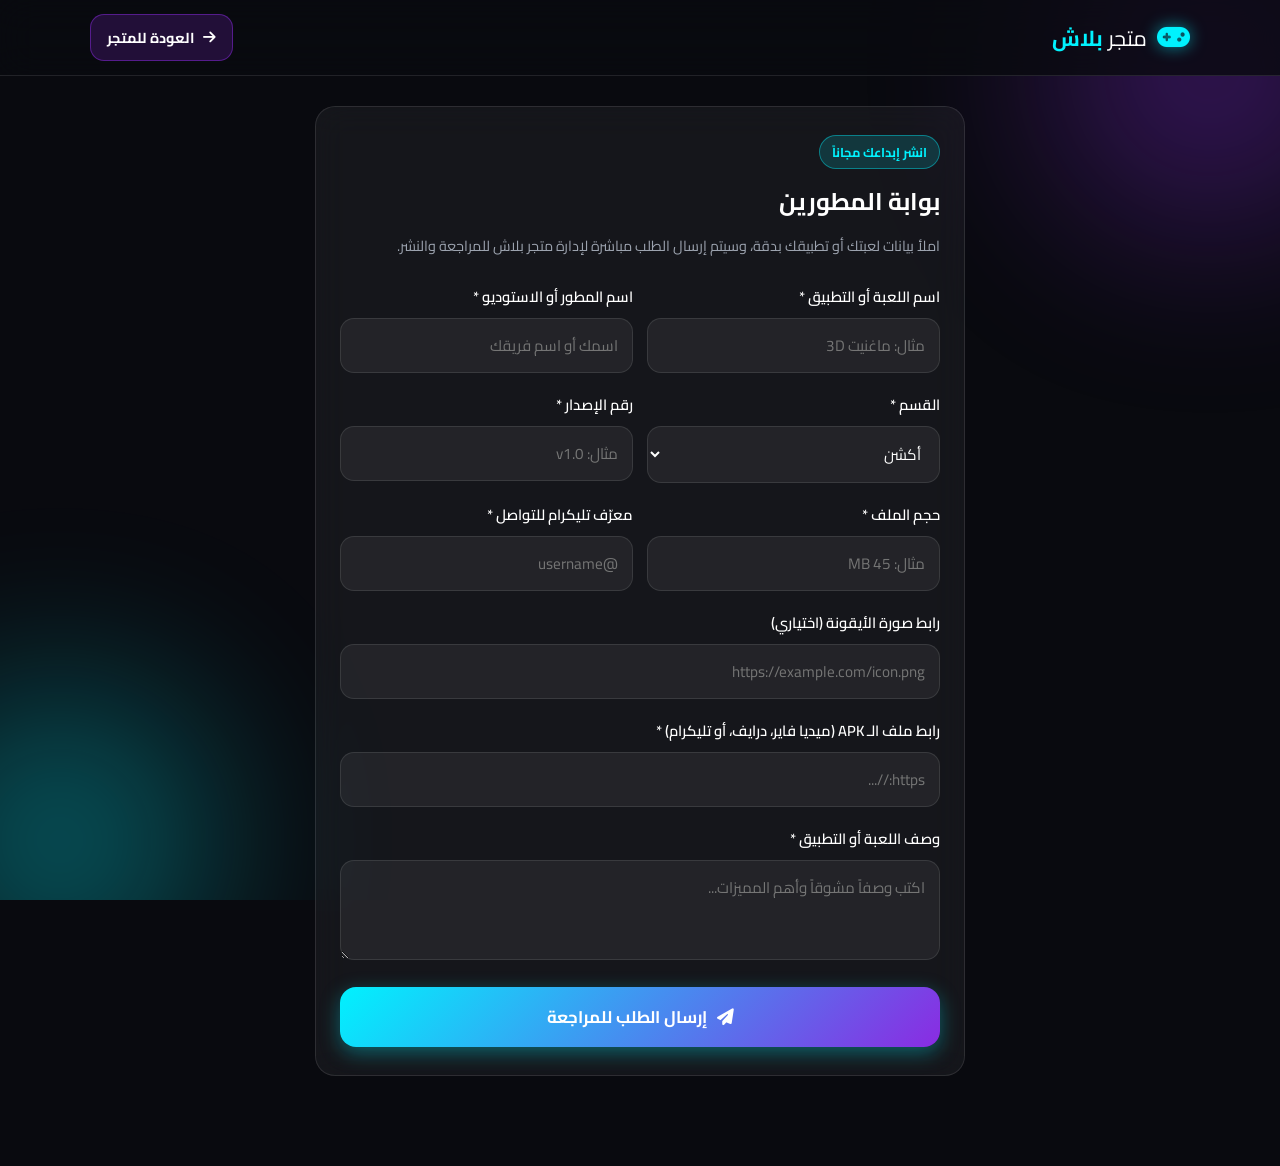
<file: submit.html>
<!DOCTYPE html>
<html lang="ar" dir="rtl">
<head>
    <meta charset="UTF-8">
    <meta name="viewport" content="width=device-width, initial-scale=1.0">
    <title>بوابة المطورين | متجر بلاش</title>
    
    <!-- خط عربي عصري -->
    <link rel="preconnect" href="https://fonts.googleapis.com">
    <link rel="preconnect" href="https://fonts.gstatic.com" crossorigin>
    <link href="https://fonts.googleapis.com/css2?family=Cairo:wght@400;600;700;900&display=swap" rel="stylesheet">
    
    <!-- مكتبة الأيقونات -->
    <link rel="stylesheet" href="https://cdnjs.cloudflare.com/ajax/libs/font-awesome/6.5.1/css/all.min.css">
    
    <!-- ربط نفس ملف التصميم -->
    <link rel="stylesheet" href="style.css">
</head>
<body>

    <!-- خلفية الإضاءة النيون المتحركة -->
    <div class="bg-ambient">
        <div class="orb orb-1"></div>
        <div class="orb orb-2"></div>
    </div>

    <!-- الشريط العلوي -->
    <header class="glass-header">
        <div class="container header-content">
            <a href="index.html" class="logo">
                <i class="fa-solid fa-gamepad"></i>
                <span>متجر <strong>بلاش</strong></span>
            </a>
            
            <a href="index.html" class="nav-btn">
                <i class="fa-solid fa-arrow-right"></i>
                <span>العودة للمتجر</span>
            </a>
        </div>
    </header>

    <!-- استمارة المطورين -->
    <main class="container">
        <section class="form-container glass-card">
            <span class="badge-neon">انشر إبداعك مجاناً</span>
            <h1 style="margin-bottom: 8px; font-size: 1.5rem;">بوابة المطورين</h1>
            <p style="color: var(--text-muted); font-size: 0.9rem; margin-bottom: 24px;">
                املأ بيانات لعبتك أو تطبيقك بدقة، وسيتم إرسال الطلب مباشرة لإدارة متجر بلاش للمراجعة والنشر.
            </p>

            <form id="submitForm">
                <div class="form-row">
                    <div class="form-group">
                        <label for="gameTitle">اسم اللعبة أو التطبيق *</label>
                        <input type="text" id="gameTitle" class="form-control" placeholder="مثال: ماغنيت 3D" required>
                    </div>

                    <div class="form-group">
                        <label for="devName">اسم المطور أو الاستوديو *</label>
                        <input type="text" id="devName" class="form-control" placeholder="اسمك أو اسم فريقك" required>
                    </div>
                </div>

                <div class="form-row">
                    <div class="form-group">
                        <label for="category">القسم *</label>
                        <select id="category" class="form-control" required>
                            <option value="action|أكشن">أكشن</option>
                            <option value="puzzle|ألغاز">ألغاز</option>
                            <option value="arcade|أركيد">أركيد</option>
                            <option value="apps|تطبيقات">تطبيقات</option>
                        </select>
                    </div>

                    <div class="form-group">
                        <label for="version">رقم الإصدار *</label>
                        <input type="text" id="version" class="form-control" placeholder="مثال: v1.0" required>
                    </div>
                </div>

                <div class="form-row">
                    <div class="form-group">
                        <label for="size">حجم الملف *</label>
                        <input type="text" id="size" class="form-control" placeholder="مثال: 45 MB" required>
                    </div>

                    <div class="form-group">
                        <label for="devContact">معرّف تليكرام للتواصل *</label>
                        <input type="text" id="devContact" class="form-control" placeholder="@username" required>
                    </div>
                </div>

                <div class="form-group">
                    <label for="iconUrl">رابط صورة الأيقونة (اختياري)</label>
                    <input type="url" id="iconUrl" class="form-control" placeholder="https://example.com/icon.png">
                </div>

                <div class="form-group">
                    <label for="apkLink">رابط ملف الـ APK (ميديا فاير، درايف، أو تليكرام) *</label>
                    <input type="url" id="apkLink" class="form-control" placeholder="https://..." required>
                </div>

                <div class="form-group">
                    <label for="description">وصف اللعبة أو التطبيق *</label>
                    <textarea id="description" class="form-control" placeholder="اكتب وصفاً مشوقاً وأهم المميزات..." required></textarea>
                </div>

                <button type="submit" class="submit-btn" id="submitBtn">
                    <i class="fa-solid fa-paper-plane"></i>
                    <span>إرسال الطلب للمراجعة</span>
                </button>

                <div id="statusMsg" class="status-msg"></div>
            </form>
        </section>
    </main>

    <script>
        // ============================================================
        // ضع هنا توكن (بوت المراجعة الثاني) والـ Chat ID الخاص بك
        const WORKER_URL = "https://autumn-leaf-f7debalash-review.alyseri-ameery.workers.dev";
        // ============================================================

        const submitForm = document.getElementById('submitForm');
        const submitBtn = document.getElementById('submitBtn');
        const statusMsg = document.getElementById('statusMsg');

        submitForm.addEventListener('submit', async (e) => {
            e.preventDefault();

            // تجهيز البيانات
            const title = document.getElementById('gameTitle').value.trim();
            const developer = document.getElementById('devName').value.trim();
            const [category, categoryName] = document.getElementById('category').value.split('|');
            const version = document.getElementById('version').value.trim();
            const size = document.getElementById('size').value.trim();
            const contact = document.getElementById('devContact').value.trim();
            const icon = document.getElementById('iconUrl').value.trim() || "https://placehold.co/300x300/12141e/00f2fe?text=App";
            const apkLink = document.getElementById('apkLink').value.trim();
            const description = document.getElementById('description').value.trim();

            // توليد معرّف فريد تلقائياً
            const generatedId = "app_" + Date.now().toString().slice(-5);

            // تجهيز كود JSON جاهز للنسخ في حال الموافقة
            const jsonReady = JSON.stringify({
                id: generatedId,
                title: title,
                developer: developer,
                category: category,
                categoryName: categoryName,
                version: version,
                size: size,
                icon: icon,
                description: description,
                telegramStartParam: generatedId
            }, null, 2);

            // تنسيق الرسالة التي ستصلك على تليكرام
            const message = `
🚀 *طلب نشر جديد في متجر بلاش*

🎮 *الاسم:* ${title}
👨‍💻 *المطور:* ${developer} (${contact})
📂 *القسم:* ${categoryName}
🏷 *الإصدار:* ${version} | 📦 *الحجم:* ${size}
📝 *الوصف:* ${description}

🔗 *رابط الـ APK:*
${apkLink}

🖼 *رابط الأيقونة:*
${icon}

📋 *كود JSON جاهز للنسخ (إذا وافقت عليه):*
\`\`\`json
${jsonReady}
\`\`\`
            `;

            // تعطيل الزر أثناء الإرسال
            submitBtn.disabled = true;
            submitBtn.innerHTML = '<i class="fa-solid fa-spinner fa-spin"></i> <span>جاري الإرسال...</span>';
            statusMsg.className = 'status-msg';

            try {
                const response = await fetch(WORKER_URL, {
                    method: 'POST',
                    headers: { 'Content-Type': 'application/json' },
                    body: JSON.stringify({
                        text: message
    })
});

                const data = await response.json();

                if (data.ok) {
                    statusMsg.textContent = '✅ تم إرسال طلبك بنجاح! سيقوم فريق متجر بلاش بمراجعته قريباً.';
                    statusMsg.classList.add('success');
                    submitForm.reset();
                } else {
                    throw new Error(data.description || 'فشل الإرسال');
                }
            } catch (error) {
                statusMsg.textContent = '❌ السبب: ' + error.message;
                statusMsg.classList.add('error');
            } finally {
                submitBtn.disabled = false;
                submitBtn.innerHTML = '<i class="fa-solid fa-paper-plane"></i> <span>إرسال الطلب للمراجعة</span>';
            }
        });
    </script>
</body>
</html>
</file>
<file: style.css>
/* ===== المتغيرات والألوان الأساسية لمتجر بلاش ===== */
:root {
    --bg-dark: #090a0f;
    --glass-bg: rgba(255, 255, 255, 0.05);
    --glass-border: rgba(255, 255, 255, 0.1);
    --neon-primary: #00f2fe;
    --neon-secondary: #8a2be2;
    --success-color: #10b981;
    --error-color: #ef4444;
    --text-main: #ffffff;
    --text-muted: #9ca3af;
    --spring: cubic-bezier(0.34, 1.56, 0.64, 1);
}

* {
    margin: 0;
    padding: 0;
    box-sizing: border-box;
    font-family: 'Cairo', sans-serif;
    -webkit-tap-highlight-color: transparent;
}

body {
    background-color: var(--bg-dark);
    color: var(--text-main);
    min-height: 100vh;
    overflow-x: hidden;
    padding-bottom: 60px;
}

.container {
    width: 92%;
    max-width: 1100px;
    margin: 0 auto;
}

/* ===== خلفية النيون المتحركة ===== */
.bg-ambient {
    position: fixed;
    inset: 0;
    z-index: -1;
    overflow: hidden;
    pointer-events: none;
}

.orb {
    position: absolute;
    border-radius: 50%;
    filter: blur(95px);
    opacity: 0.35;
    animation: floatOrb 12s infinite alternate ease-in-out;
}

.orb-1 {
    width: 320px;
    height: 320px;
    background: var(--neon-secondary);
    top: -90px;
    right: -90px;
}

.orb-2 {
    width: 300px;
    height: 300px;
    background: var(--neon-primary);
    bottom: -90px;
    left: -90px;
    animation-delay: -6s;
}

@keyframes floatOrb {
    0% { transform: translate(0, 0) scale(1); }
    100% { transform: translate(35px, 45px) scale(1.15); }
}

/* ===== التأثير الزجاجي العام ===== */
.glass-card {
    background: var(--glass-bg);
    backdrop-filter: blur(16px);
    -webkit-backdrop-filter: blur(16px);
    border: 1px solid var(--glass-border);
    border-radius: 20px;
}

/* ===== الشريط العلوي (Header) ===== */
.glass-header {
    position: sticky;
    top: 0;
    z-index: 100;
    background: rgba(9, 10, 15, 0.8);
    backdrop-filter: blur(18px);
    -webkit-backdrop-filter: blur(18px);
    border-bottom: 1px solid var(--glass-border);
    padding: 14px 0;
}

.header-content {
    display: flex;
    align-items: center;
    justify-content: space-between;
    gap: 14px;
    flex-wrap: wrap;
}

.logo {
    display: flex;
    align-items: center;
    gap: 10px;
    font-size: 1.35rem;
    text-decoration: none;
    color: var(--text-main);
}

.logo i {
    color: var(--neon-primary);
    font-size: 1.65rem;
    filter: drop-shadow(0 0 8px rgba(0, 242, 254, 0.6));
}

.logo strong {
    color: var(--neon-primary);
}

.header-actions {
    display: flex;
    align-items: center;
    gap: 12px;
    flex: 1;
    justify-content: flex-end;
    min-width: 220px;
}

.search-box {
    display: flex;
    align-items: center;
    background: rgba(255, 255, 255, 0.07);
    border: 1px solid var(--glass-border);
    border-radius: 14px;
    padding: 8px 14px;
    flex: 1;
    max-width: 280px;
    transition: border-color 0.3s, box-shadow 0.3s;
}

.search-box:focus-within {
    border-color: var(--neon-primary);
    box-shadow: 0 0 15px rgba(0, 242, 254, 0.25);
}

.search-box i {
    color: var(--text-muted);
    margin-left: 10px;
}

.search-box input {
    background: none;
    border: none;
    outline: none;
    color: var(--text-main);
    width: 100%;
    font-size: 0.92rem;
}

.nav-btn {
    display: inline-flex;
    align-items: center;
    gap: 8px;
    background: rgba(138, 43, 226, 0.2);
    border: 1px solid rgba(138, 43, 226, 0.5);
    color: #fff;
    padding: 9px 16px;
    border-radius: 14px;
    font-size: 0.9rem;
    font-weight: 700;
    text-decoration: none;
    white-space: nowrap;
    transition: transform 0.25s var(--spring), background 0.3s, box-shadow 0.3s;
}

.nav-btn:hover {
    background: rgba(138, 43, 226, 0.35);
    box-shadow: 0 0 16px rgba(138, 43, 226, 0.4);
}

.nav-btn:active {
    transform: scale(0.92);
}

/* ===== بانر الترحيب (Hero) ===== */
.hero-banner {
    margin: 24px 0;
    padding: 28px 24px;
    background: linear-gradient(135deg, rgba(138, 43, 226, 0.22), rgba(0, 242, 254, 0.1));
}

.badge-neon {
    display: inline-block;
    background: rgba(0, 242, 254, 0.15);
    color: var(--neon-primary);
    border: 1px solid rgba(0, 242, 254, 0.4);
    padding: 4px 12px;
    border-radius: 50px;
    font-size: 0.8rem;
    font-weight: 700;
    margin-bottom: 10px;
}

.hero-banner h1 {
    font-size: 1.7rem;
    margin-bottom: 8px;
}

.hero-banner p {
    color: var(--text-muted);
    font-size: 0.95rem;
    line-height: 1.6;
}

/* ===== أزرار التصنيفات ===== */
.categories {
    display: flex;
    gap: 10px;
    overflow-x: auto;
    padding-bottom: 10px;
    margin-bottom: 20px;
    scrollbar-width: none;
}

.categories::-webkit-scrollbar { display: none; }

.cat-btn {
    background: var(--glass-bg);
    color: var(--text-muted);
    border: 1px solid var(--glass-border);
    padding: 8px 20px;
    border-radius: 14px;
    font-size: 0.95rem;
    font-weight: 600;
    cursor: pointer;
    white-space: nowrap;
    transition: transform 0.25s var(--spring), background 0.3s, color 0.3s, box-shadow 0.3s;
}

.cat-btn:active { transform: scale(0.9); }

.cat-btn.active {
    background: linear-gradient(135deg, var(--neon-primary), var(--neon-secondary));
    color: #fff;
    border-color: transparent;
    box-shadow: 0 4px 18px rgba(0, 242, 254, 0.35);
}

/* ===== شبكة وكروت الألعاب ===== */
.games-grid {
    display: grid;
    grid-template-columns: repeat(auto-fill, minmax(165px, 1fr));
    gap: 16px;
}

.game-card {
    background: var(--glass-bg);
    border: 1px solid var(--glass-border);
    border-radius: 20px;
    padding: 12px;
    cursor: pointer;
    transition: transform 0.3s var(--spring), border-color 0.3s, box-shadow 0.3s;
    display: flex;
    flex-direction: column;
    gap: 8px;
    animation: fadeInCard 0.4s ease forwards;
}

@keyframes fadeInCard {
    from { opacity: 0; transform: translateY(12px); }
    to { opacity: 1; transform: translateY(0); }
}

.game-card:hover {
    transform: translateY(-5px);
    border-color: rgba(0, 242, 254, 0.5);
    box-shadow: 0 10px 25px rgba(0, 0, 0, 0.4), 0 0 15px rgba(0, 242, 254, 0.15);
}

.game-card:active { transform: scale(0.94); }

.game-icon {
    width: 100%;
    aspect-ratio: 1 / 1;
    border-radius: 16px;
    object-fit: cover;
    background: #161822;
}

.game-title {
    font-size: 1rem;
    font-weight: 700;
    white-space: nowrap;
    overflow: hidden;
    text-overflow: ellipsis;
}

.game-dev {
    font-size: 0.78rem;
    color: var(--text-muted);
    white-space: nowrap;
    overflow: hidden;
    text-overflow: ellipsis;
}

.game-meta {
    display: flex;
    justify-content: space-between;
    font-size: 0.8rem;
    color: var(--text-muted);
    margin-top: 2px;
}

.game-meta .size-tag {
    color: var(--neon-primary);
    font-weight: 600;
}

/* ===== أنيميشن التحميل (Shimmer) ===== */
.shimmer-card {
    height: 240px;
    border-radius: 20px;
    background: linear-gradient(90deg, rgba(255,255,255,0.03) 25%, rgba(255,255,255,0.09) 50%, rgba(255,255,255,0.03) 75%);
    background-size: 200% 100%;
    animation: shimmerAnim 1.5s infinite linear;
    border: 1px solid var(--glass-border);
}

@keyframes shimmerAnim {
    0% { background-position: 200% 0; }
    100% { background-position: -200% 0; }
}

/* ===== النافذة المنبثقة (Modal) ===== */
.modal-overlay {
    position: fixed;
    inset: 0;
    background: rgba(0, 0, 0, 0.78);
    backdrop-filter: blur(8px);
    -webkit-backdrop-filter: blur(8px);
    z-index: 200;
    display: flex;
    align-items: center;
    justify-content: center;
    padding: 20px;
    opacity: 0;
    visibility: hidden;
    transition: opacity 0.3s ease, visibility 0.3s ease;
}

.modal-overlay.show {
    opacity: 1;
    visibility: visible;
}

.modal-content {
    width: 100%;
    max-width: 450px;
    padding: 24px;
    position: relative;
    background: #12141e;
    transform: scale(0.85) translateY(20px);
    transition: transform 0.35s var(--spring);
}

.modal-overlay.show .modal-content {
    transform: scale(1) translateY(0);
}

.close-modal {
    position: absolute;
    top: 16px;
    left: 16px;
    width: 36px;
    height: 36px;
    border-radius: 50%;
    border: 1px solid var(--glass-border);
    background: rgba(255, 255, 255, 0.08);
    color: #fff;
    font-size: 1.1rem;
    cursor: pointer;
    transition: transform 0.2s var(--spring);
}

.close-modal:active { transform: scale(0.85); }

.modal-header-info {
    display: flex;
    align-items: center;
    gap: 15px;
    margin-bottom: 16px;
}

.modal-icon {
    width: 78px;
    height: 78px;
    border-radius: 18px;
    object-fit: cover;
    border: 1px solid var(--glass-border);
}

.modal-badges {
    display: flex;
    gap: 8px;
    margin-top: 6px;
    flex-wrap: wrap;
}

.modal-badge {
    font-size: 0.78rem;
    padding: 3px 10px;
    border-radius: 8px;
    background: rgba(255, 255, 255, 0.08);
    color: var(--neon-primary);
}

.modal-desc {
    color: var(--text-muted);
    font-size: 0.92rem;
    line-height: 1.7;
    margin-bottom: 20px;
}

.download-btn, .submit-btn {
    display: flex;
    align-items: center;
    justify-content: center;
    gap: 10px;
    width: 100%;
    padding: 14px;
    border-radius: 16px;
    border: none;
    background: linear-gradient(135deg, var(--neon-primary), var(--neon-secondary));
    color: #fff;
    font-size: 1.05rem;
    font-weight: 700;
    text-decoration: none;
    cursor: pointer;
    box-shadow: 0 6px 20px rgba(0, 242, 254, 0.35);
    transition: transform 0.25s var(--spring), opacity 0.3s;
}

.download-btn:active, .submit-btn:active { transform: scale(0.95); }
.submit-btn:disabled { opacity: 0.6; cursor: not-allowed; }

/* ===== تنسيق بوابة المطورين (submit.html) ===== */
.form-container {
    max-width: 650px;
    margin: 30px auto;
    padding: 28px 24px;
}

.form-group {
    margin-bottom: 18px;
}

.form-group label {
    display: block;
    margin-bottom: 8px;
    font-size: 0.92rem;
    font-weight: 600;
    color: var(--text-main);
}

.form-control {
    width: 100%;
    background: rgba(255, 255, 255, 0.06);
    border: 1px solid var(--glass-border);
    border-radius: 14px;
    padding: 12px 14px;
    color: #fff;
    font-size: 0.95rem;
    outline: none;
    transition: border-color 0.3s, box-shadow 0.3s;
}

.form-control:focus {
    border-color: var(--neon-primary);
    box-shadow: 0 0 15px rgba(0, 242, 254, 0.2);
}

.form-control option {
    background: #12141e;
    color: #fff;
}

textarea.form-control {
    min-height: 100px;
    resize: vertical;
}

.form-row {
    display: grid;
    grid-template-columns: 1fr 1fr;
    gap: 14px;
}

@media (max-width: 550px) {
    .form-row { grid-template-columns: 1fr; }
}

.status-msg {
    margin-top: 16px;
    padding: 12px 16px;
    border-radius: 14px;
    font-size: 0.92rem;
    font-weight: 600;
    display: none;
    text-align: center;
}

.status-msg.success {
    display: block;
    background: rgba(16, 185, 129, 0.15);
    border: 1px solid var(--success-color);
    color: var(--success-color);
}

.status-msg.error {
    display: block;
    background: rgba(239, 68, 68, 0.15);
    border: 1px solid var(--error-color);
    color: var(--error-color);
}

.empty-state {
    grid-column: 1 / -1;
    text-align: center;
    padding: 40px 20px;
    color: var(--text-muted);
}
</file>
